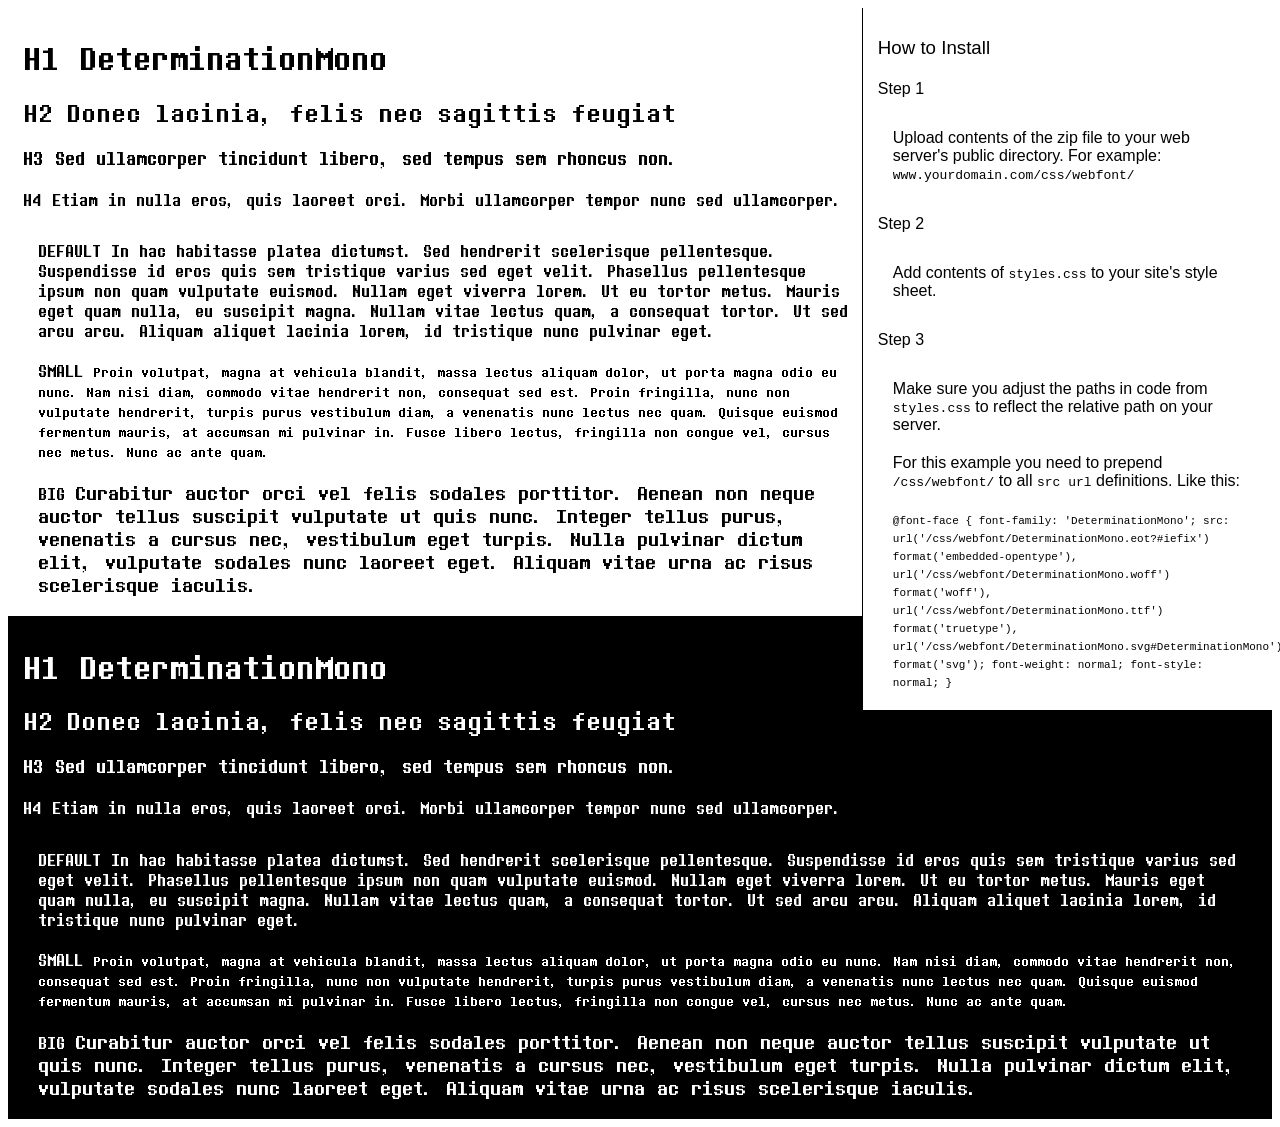
<file: css/preview.html>
<!DOCTYPE html>
<html>
<head>
<title>
DeterminationMono
 - Web font preview
</title>
<style type='text/css'>

@font-face {
  font-family: 'DeterminationMono';
  src: url('DeterminationMono.eot?#iefix') format('embedded-opentype'),  url('DeterminationMono.woff') format('woff'), url('DeterminationMono.ttf')  format('truetype'), url('DeterminationMono.svg#DeterminationMono') format('svg');
  font-weight: normal;
  font-style: normal;
}

body { font-family: 'DeterminationMono' !important; }
h1, h2, h3, h4 { font-weight: normal; }
.reg { color:black; background:white; }
.inverse { color:white; background:black; }
div { padding: 10px 15px; }
.right { background:white; width:30%; float: right; font-family: sans-serif; border: 1px solid black; border-width: 0 0 1px 1px;}
</style>
</head>
<body>
<div class='right'>
<h3>How to Install</h3>
<h4>Step 1</h4>
<div>
Upload contents of the zip file to your web server's public directory. For example:
<code>www.yourdomain.com/css/webfont/</code>
</div>
<h4>Step 2</h4>
<div>
Add contents of
<code>styles.css</code>
to your site's style sheet.
</div>
<h4>Step 3</h4>
<div>
Make sure you adjust the paths in code from
<code>styles.css</code>
to reflect the relative path on your server.
</div>
<div>
For this example you need to prepend
<code>/css/webfont/</code>
to all
<code>src url</code>
definitions. Like this:
</div>
<div>
<code style='font-size:11px;'>@font-face {
  font-family: 'DeterminationMono';
  src: url('/css/webfont/DeterminationMono.eot?#iefix') format('embedded-opentype'),  url('/css/webfont/DeterminationMono.woff') format('woff'), url('/css/webfont/DeterminationMono.ttf')  format('truetype'), url('/css/webfont/DeterminationMono.svg#DeterminationMono') format('svg');
  font-weight: normal;
  font-style: normal;
}</code>
</div>
</div>
<div class='reg'>
<h1>
H1
DeterminationMono
</h1>
<h2>
H2
Donec lacinia, felis nec sagittis feugiat
</h2>
<h3>
H3
Sed ullamcorper tincidunt libero, sed tempus sem rhoncus non.
</h3>
<h4>
H4
Etiam in nulla eros, quis laoreet orci. Morbi ullamcorper tempor nunc sed ullamcorper.
</h4>
<div>
DEFAULT
In hac habitasse platea dictumst. Sed hendrerit scelerisque pellentesque. Suspendisse id eros quis sem tristique varius sed eget velit. Phasellus pellentesque ipsum non quam vulputate euismod. Nullam eget viverra lorem. Ut eu tortor metus. Mauris eget quam nulla, eu suscipit magna. Nullam vitae lectus quam, a consequat tortor. Ut sed arcu arcu. Aliquam aliquet lacinia lorem, id tristique nunc pulvinar eget.
</div>
<div>
SMALL
<small>
Proin volutpat, magna at vehicula blandit, massa lectus aliquam dolor, ut porta magna odio eu nunc. Nam nisi diam, commodo vitae hendrerit non, consequat sed est. Proin fringilla, nunc non vulputate hendrerit, turpis purus vestibulum diam, a venenatis nunc lectus nec quam. Quisque euismod fermentum mauris, at accumsan mi pulvinar in. Fusce libero lectus, fringilla non congue vel, cursus nec metus. Nunc ac ante quam.
</small>
</div>
<div>
BIG
<big>
Curabitur auctor orci vel felis sodales porttitor. Aenean non neque auctor tellus suscipit vulputate ut quis nunc. Integer tellus purus, venenatis a cursus nec, vestibulum eget turpis. Nulla pulvinar dictum elit, vulputate sodales nunc laoreet eget. Aliquam vitae urna ac risus scelerisque iaculis.
</big>
</div>

</div>
<div class='inverse'>
<h1>
H1
DeterminationMono
</h1>
<h2>
H2
Donec lacinia, felis nec sagittis feugiat
</h2>
<h3>
H3
Sed ullamcorper tincidunt libero, sed tempus sem rhoncus non.
</h3>
<h4>
H4
Etiam in nulla eros, quis laoreet orci. Morbi ullamcorper tempor nunc sed ullamcorper.
</h4>
<div>
DEFAULT
In hac habitasse platea dictumst. Sed hendrerit scelerisque pellentesque. Suspendisse id eros quis sem tristique varius sed eget velit. Phasellus pellentesque ipsum non quam vulputate euismod. Nullam eget viverra lorem. Ut eu tortor metus. Mauris eget quam nulla, eu suscipit magna. Nullam vitae lectus quam, a consequat tortor. Ut sed arcu arcu. Aliquam aliquet lacinia lorem, id tristique nunc pulvinar eget.
</div>
<div>
SMALL
<small>
Proin volutpat, magna at vehicula blandit, massa lectus aliquam dolor, ut porta magna odio eu nunc. Nam nisi diam, commodo vitae hendrerit non, consequat sed est. Proin fringilla, nunc non vulputate hendrerit, turpis purus vestibulum diam, a venenatis nunc lectus nec quam. Quisque euismod fermentum mauris, at accumsan mi pulvinar in. Fusce libero lectus, fringilla non congue vel, cursus nec metus. Nunc ac ante quam.
</small>
</div>
<div>
BIG
<big>
Curabitur auctor orci vel felis sodales porttitor. Aenean non neque auctor tellus suscipit vulputate ut quis nunc. Integer tellus purus, venenatis a cursus nec, vestibulum eget turpis. Nulla pulvinar dictum elit, vulputate sodales nunc laoreet eget. Aliquam vitae urna ac risus scelerisque iaculis.
</big>
</div>

</div>
</body>
</html>
</file>
